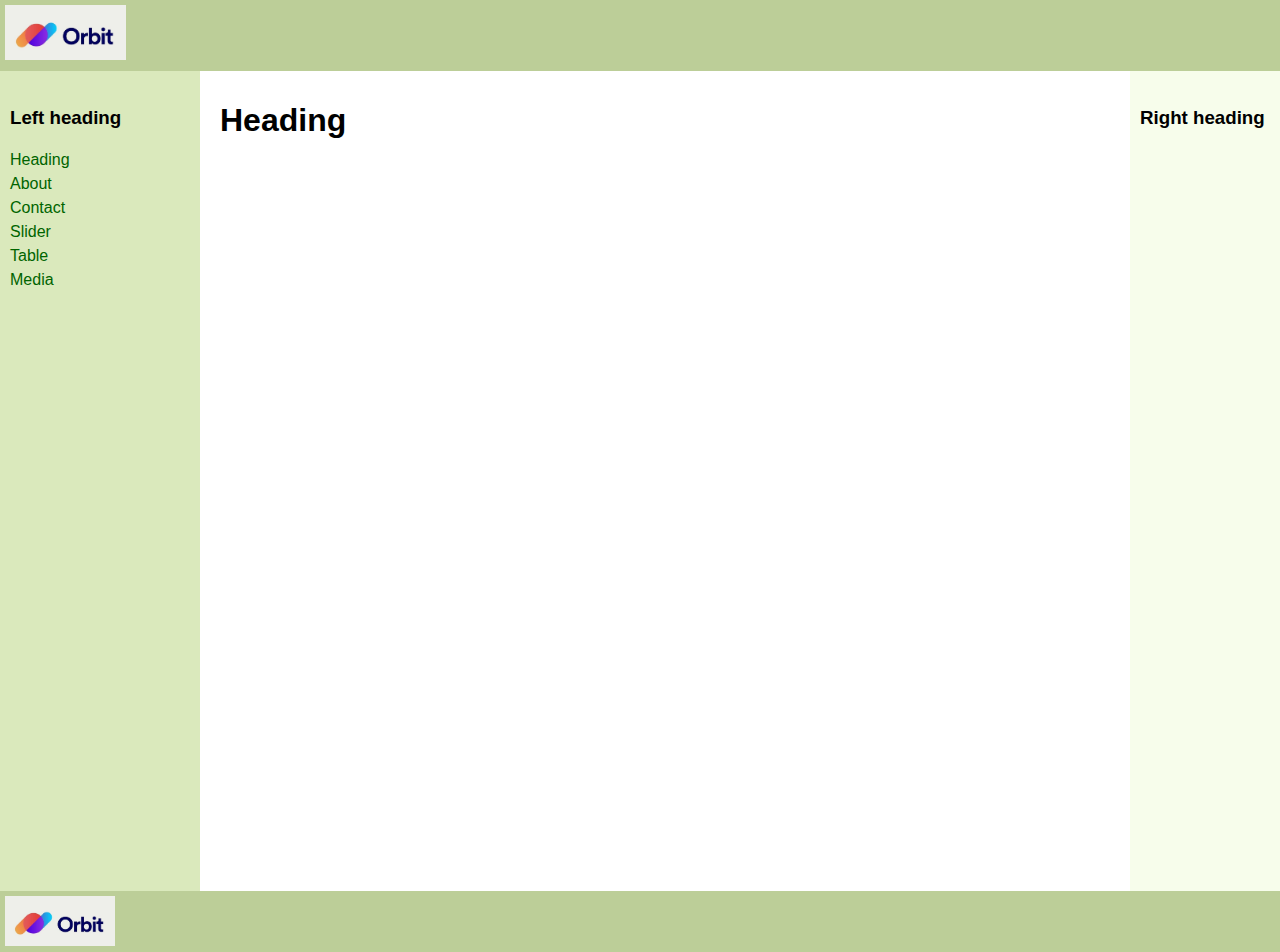
<file: index.html>
<!DOCTYPE html>
<html>
<head>
   <meta http-equiv="Content-Type" content="text/html; charset=UTF-8">
   <title>3 Column Layout</title>
   <link rel="stylesheet" href="assets/css/layout.css">
</head>
<body>
<header class="header"><img src = "assets/img/logo.png" height="55px"></header>
<div class="container">
   <main class="center column">
       <article>
           <h1>Heading</h1>
           <p></p>
       </article>
   </main>
   <nav class="left column">
       <h3>Left heading</h3>
       <ul>
           <li><a href="index.html">Heading</a></li>
           <li><a href="about.html">About</a></li>
           <li><a href="contact.html">Contact</a></li>
           <li><a href="slider.html">Slider</a></li>
           <li><a href="table.html">Table</a></li>
           <li><a href="media.html">Media</a></li>
       </ul>
   </nav>
   <div class="right column">
       <h3>Right heading</h3>
       <p></p>
   </div>
   <div class="push"></div>
</div>
<div class="footer-wrapper">
   <footer class="footer"><img src="assets/img/logo.png" height="50px"></footer>
</div>
</body>
</html>
</file>
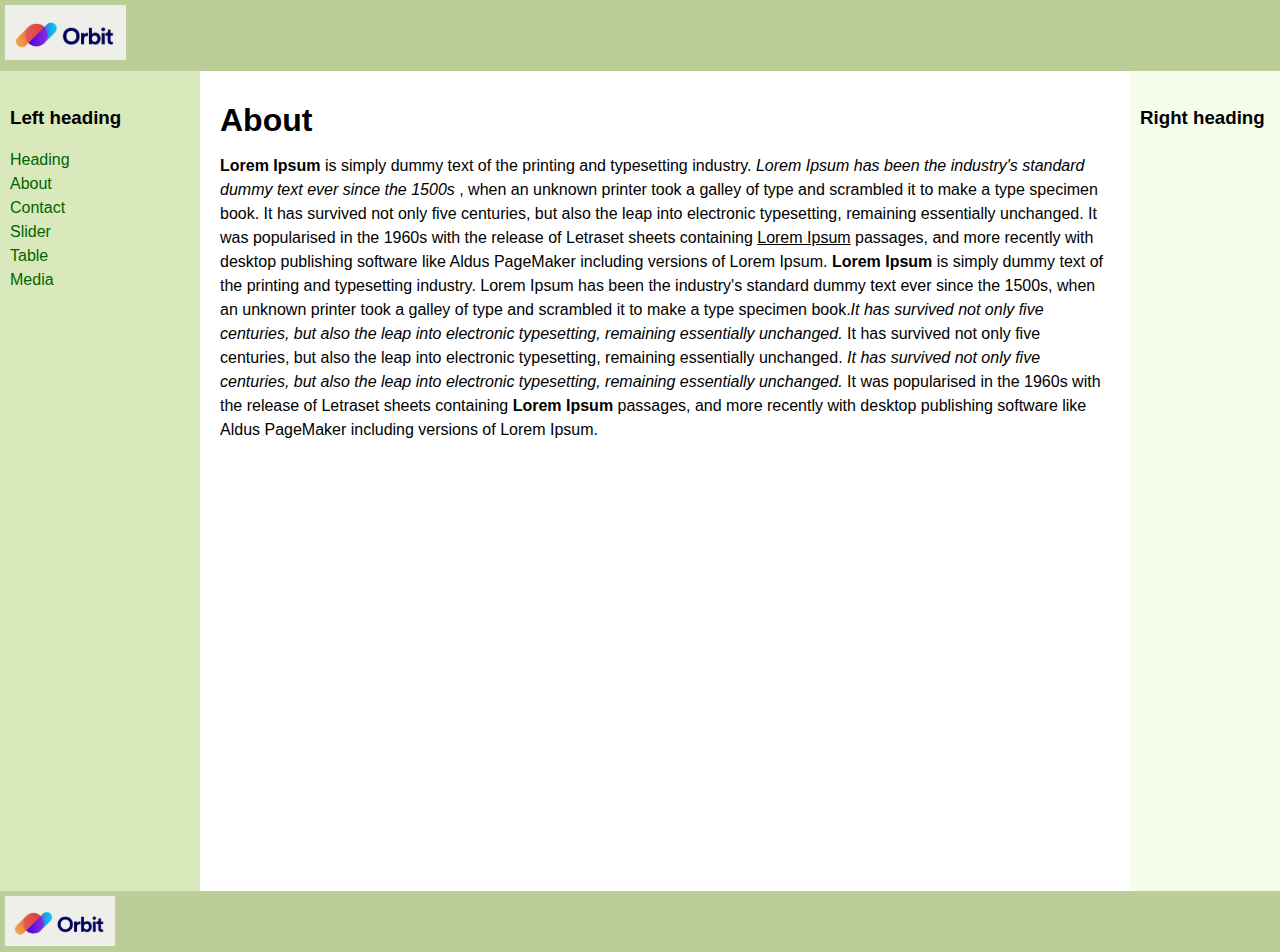
<file: about.html>
<!DOCTYPE html>
<html>
<head>
   <meta http-equiv="Content-Type" content="text/html; charset=UTF-8">
   <title>3 Column Layout</title>
   <link rel="stylesheet" href="assets/css/layout.css">
</head>
<body>
<header class="header"><img src = "assets/img/logo.png" height="55px"></header>
<div class="container">
   <main class="center column">
       <article>
           <h1>About</h1>
           <b>Lorem Ipsum</b> is simply dummy text of the printing and typesetting industry.
            <i>Lorem Ipsum has been the industry's standard dummy text ever since the 1500s</i> ,
            when an unknown printer took a galley of type and scrambled it to make a type specimen book. 
            It has survived not only five centuries, but also the leap into electronic typesetting, 
            remaining essentially unchanged. It was popularised in the 1960s with the release of Letraset sheets 
            containing <u>Lorem Ipsum</u>  passages, and more recently with desktop publishing software like Aldus
            PageMaker including versions of Lorem Ipsum. <strong>Lorem Ipsum</strong>  is simply dummy text 
            of the printing and typesetting industry. Lorem Ipsum has been the industry's standard dummy 
            text ever since the 1500s, when an unknown printer took a galley of type and scrambled it to 
            make a type specimen book.<em>It has survived not only five centuries, but also the leap into 
            electronic typesetting, remaining essentially unchanged.</em> It has survived not only five 
            centuries, but also the leap into electronic typesetting, remaining essentially unchanged. 
            <em>It has survived not only five centuries, but also the leap into electronic typesetting, 
            remaining essentially unchanged.</em>  It was popularised in the 1960s with the release of 
            Letraset sheets containing <strong>Lorem Ipsum</strong>  passages, and more recently with 
            desktop publishing software like Aldus PageMaker including versions of Lorem Ipsum.
		   
       </article>
   </main>
   <nav class="left column">
       <h3>Left heading</h3>
       <ul>
            <li><a href="index.html">Heading</a></li>
            <li><a href="about.html">About</a></li>
            <li><a href="contact.html">Contact</a></li>
            <li><a href="slider.html">Slider</a></li>
            <li><a href="table.html">Table</a></li>
            <li><a href="media.html">Media</a></li>
       </ul>
   </nav>
   <div class="right column">
       <h3>Right heading</h3>
       <p></p>
   </div>
   <div class="push"></div>
</div>
<div class="footer-wrapper">
   <footer class="footer"><img src="assets/img/logo.png" height="50px"></footer>
</div>
</body>
</html>
</file>
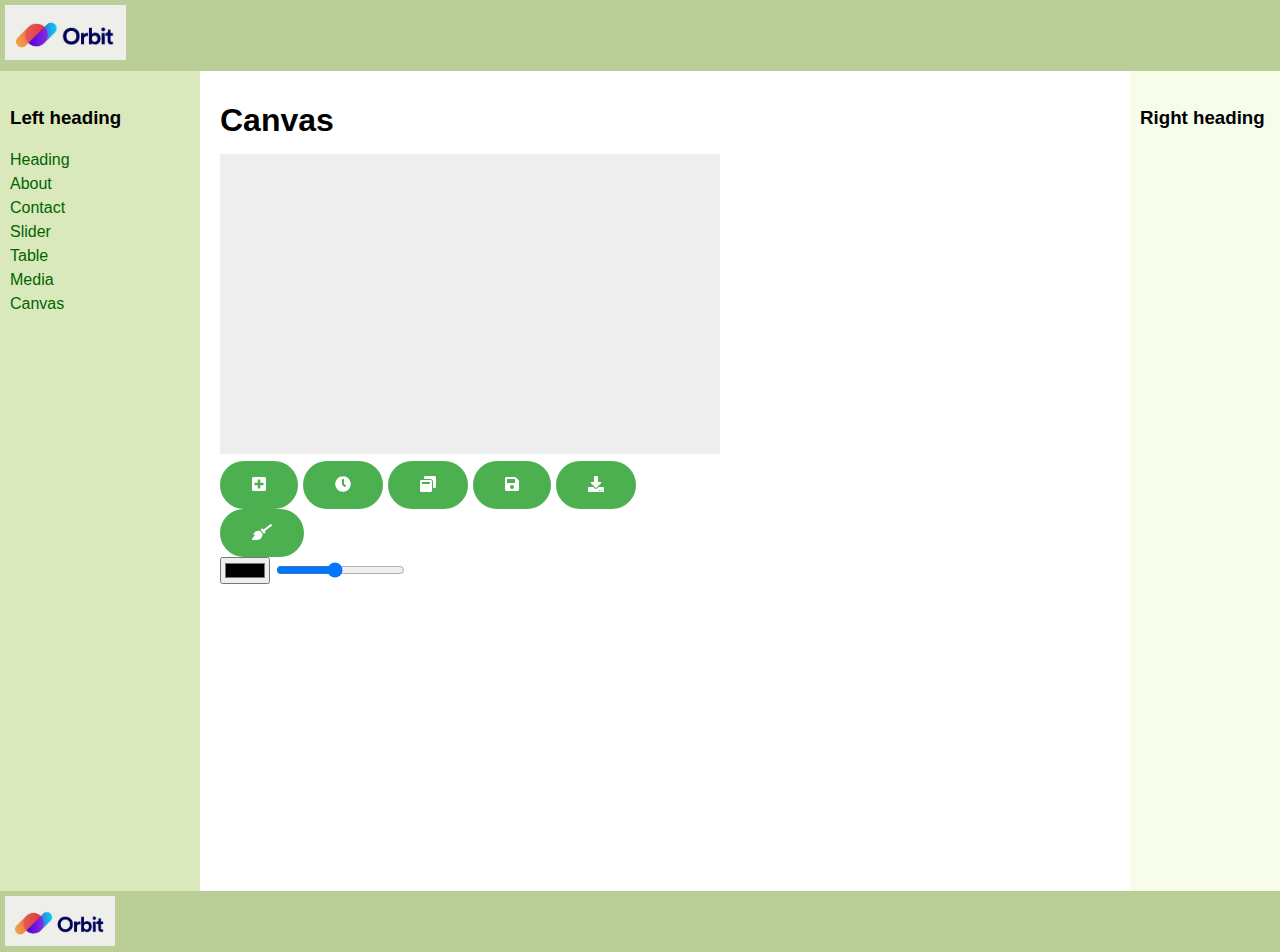
<file: canvas.html>
<!DOCTYPE html>
<html>
<head>
   <meta http-equiv="Content-Type" content="text/html; charset=UTF-8">
   <title>Canvas</title>
   <link rel="stylesheet" href="assets/css/layout.css">
   <link rel="stylesheet" href="assets/css/canvas.css">
      <script>window.onload = function(){
       canvas('#draw', {
            width: 500,
            height: 300,
            strokeWidth: 5,
            strokeColor: "#df4b26"
        })
        
   };       
   </script> 
</head>
<body>
<header class="header"><img src = "assets/img/logo.png" height="55px"></header>
<div class="container">
   <main class="center column">
       <article>
           <h1>Canvas</h1>
           <canvas id="draw"></canvas>
            <div class="toolbar" id="toolbar">

            </div>
            <input type="color" id="color-picker" value = #df4b26/>
            <input type="range" id="brush-picker" value = "5" min = "1" max = "10"/>
           
       </article>
   </main>
   <nav class="left column">
       <h3>Left heading</h3>
       <ul>
           <li><a href="index.html">Heading</a></li>
           <li><a href="about.html">About</a></li>
           <li><a href="contact.html">Contact</a></li>
           <li><a href="slider.html">Slider</a></li>
           <li><a href="table.html">Table</a></li>
           <li><a href="media.html">Media</a></li>
           <li><a href="canvas.html">Canvas</a></li>
       </ul>
   </nav>
   <div class="right column">
       <h3>Right heading</h3>
       <p></p>
   </div>
   <div class="push"></div>
</div>
<div class="footer-wrapper">
   <footer class="footer"><img src="assets/img/logo.png" height="50px"></footer>
</div>
<script src="assets/js/canvas.js"></script>
<script defer src="assets/js/all.js"></script> 
</body>
</html>
</file>
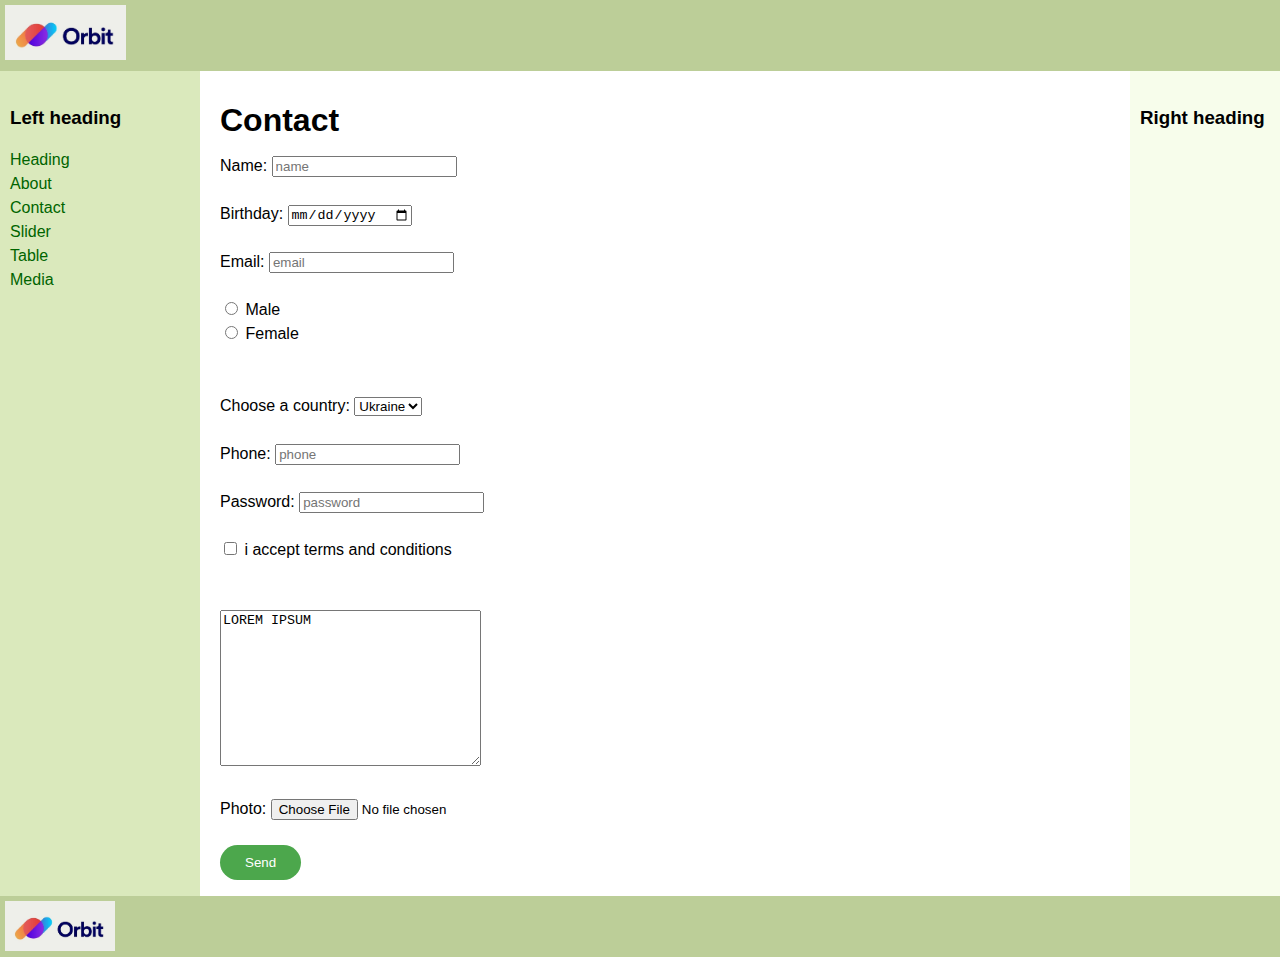
<file: contact.html>
<!DOCTYPE html>
<html>
<head>
   <meta http-equiv="Content-Type" content="text/html; charset=UTF-8">
   <title>3 Column Layout</title>
   <link rel="stylesheet" href="assets/css/layout.css">
</head>
<body>
<header class="header"><img src = "assets/img/logo.png" height="55px"></header>
<div class="container">
   <main class="center column">
       <article>
           <h1>Contact</h1>
           <div>
            <form action="#" id="form1" method="get">
                <label for="name">Name:</label>
                <input type="text" id="name" name="name" placeholder="name"><br><br>
                <label for="brt">Birthday:</label>
                <input type="date" id="brt" name="brt"><br><br>
                <label for="email">Email:</label>
                <input type="email" id="email" name="email" placeholder="email"><br><br>
                <input type="radio" id="male" name="gender" value="male">
                <label for="male">Male</label><br>
                <input type="radio" id="female" name="gender" value="female">
                <label for="female">Female</label><br><br><br>
                <label for="country">Choose a country:</label>
                <select id="country" name="country">
                    <option value="Ukraine">Ukraine</option>
                    <option value="USA">USA</option>
                </select><br><br>
                <label for="phone">Phone:</label>
                <input type="text" id="phone" name="phone" placeholder="phone"><br><br>
                <label for="password">Password:</label>
                <input type="text" id="password" name="password" placeholder="password"><br><br>
                <input type="checkbox" id="conditions" name="conditions" value="true">
                <label for="conditions"> i accept terms and conditions</label><br>
                <br><br>
                <textarea name="message" rows="10" cols="30">LOREM IPSUM</textarea>
                <br><br>
                <label for="photo">Photo:</label>
                <input type="file" id="photo" name="photo" placeholder="photo"><br><br>
                <button type="submit" value="Submit">Send</button> 
             </form>
             
           </div>
       </article>
   </main>
   <nav class="left column">
       <h3>Left heading</h3>
       <ul>
            <li><a href="index.html">Heading</a></li>
            <li><a href="about.html">About</a></li>
            <li><a href="contact.html">Contact</a></li>
            <li><a href="slider.html">Slider</a></li>
            <li><a href="table.html">Table</a></li>
            <li><a href="media.html">Media</a></li>
       </ul>
   </nav>
   <div class="right column">
       <h3>Right heading</h3>
       <p></p>
   </div>
   <div class="push"></div>
</div>
<div class="footer-wrapper">
   <footer class="footer"><img src="assets/img/logo.png" height="50px"></footer>
</div>
</body>
</html>
</file>
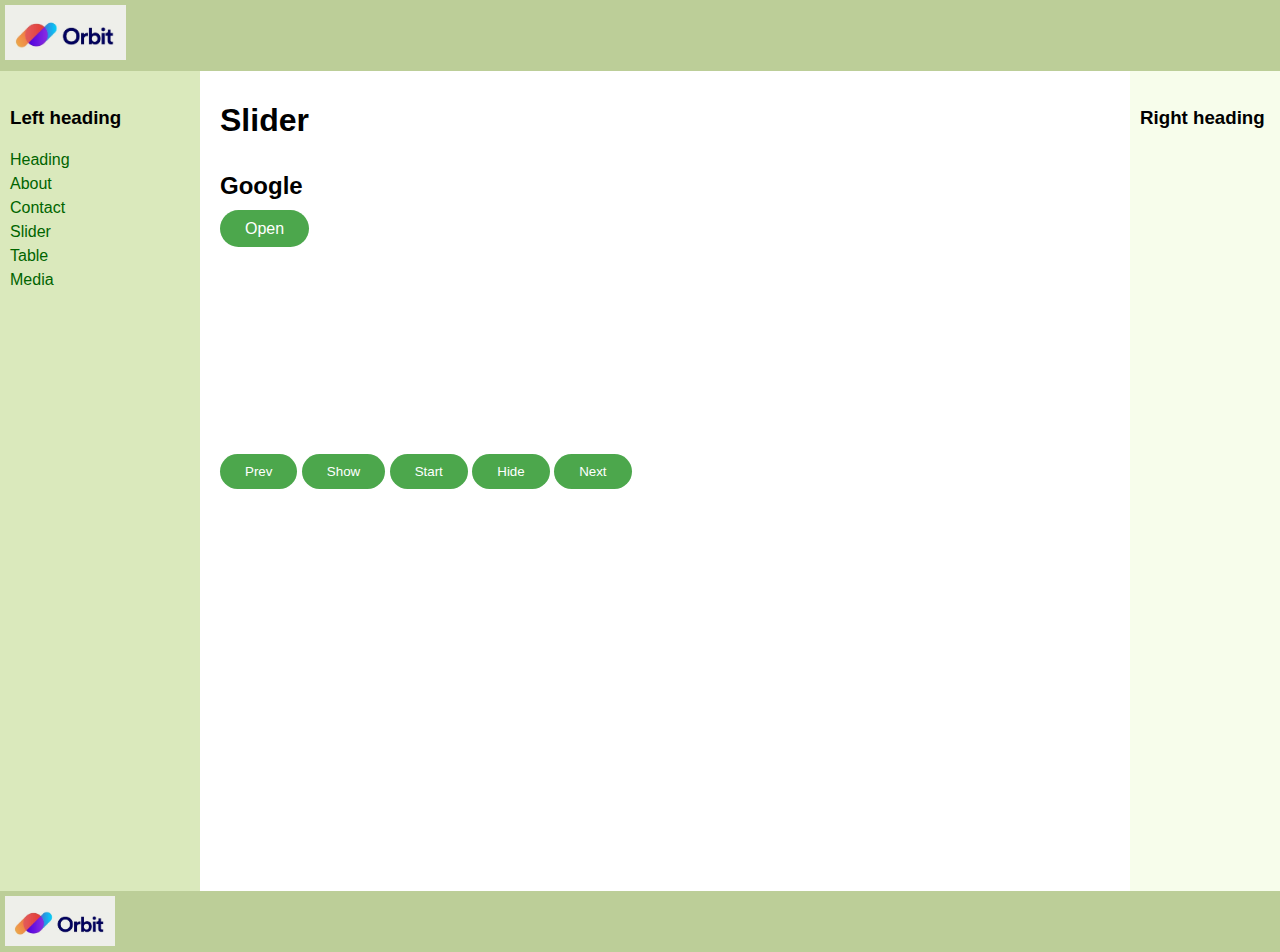
<file: slider.html>
<!DOCTYPE html>
<html>
<head>
   <meta http-equiv="Content-Type" content="text/html; charset=UTF-8">
   <title>Slider</title>
   <link rel="stylesheet" href="assets/css/layout.css">
   
   <script>window.onload = function() {
        // ви можете зробити скільки завгодно слайдів
        let slides = [
            {
                title: "Google",
                background: "https://www.google.com/logos/doodles/2021/thank-you-doctors-nurses-and-medical-workers-september-3-copy-6753651837109323-2xa.gif",
                link: "http://google.com"
            }, {
                title: "Instagram",
                background: "[data-uri]",
                link: "https://www.instagram.com"
            },
            {
                title: "YouTube",
                background: "https://i.pinimg.com/originals/44/5f/e5/445fe5588614949424d1f172fdf5bbdd.gif",
                link: "http://youtube.com"
            }
        ]
        Slider.initSlider(slides);
    };
    </script>   
</head>
<body>
    
<header class="header"><img src = "assets/img/logo.png" height="55px"></header>
<div class="container">
   <main class="center column">  
       <article>
           <h1>Slider</h1>
           <div id="slider"></div>
       </article>
        <div class button>
            <button class = "prev">Prev</button>
            <button class = "show">Show</button>
            <button class = "slideshow">Start</button>
            <button class = "hide">Hide</button>
            <button class = "next">Next</button>
        </div>
   </main>
   <nav class="left column">
       <h3>Left heading</h3>
       <ul>
            <li><a href="index.html">Heading</a></li>
            <li><a href="about.html">About</a></li>
            <li><a href="contact.html">Contact</a></li>
            <li><a href="slider.html">Slider</a></li>
            <li><a href="table.html">Table</a></li>
            <li><a href="media.html">Media</a></li>
       </ul>
   </nav>
   <div class="right column">
       <h3>Right heading</h3>
       <p></p>
   </div>
   <div class="push"></div>
</div>
<div class="footer-wrapper">
   <footer class="footer"><img src="assets/img/logo.png" height="50px"></footer>
</div>
<script src="assets/js/script.js"></script>
</body>
</html>
</file>
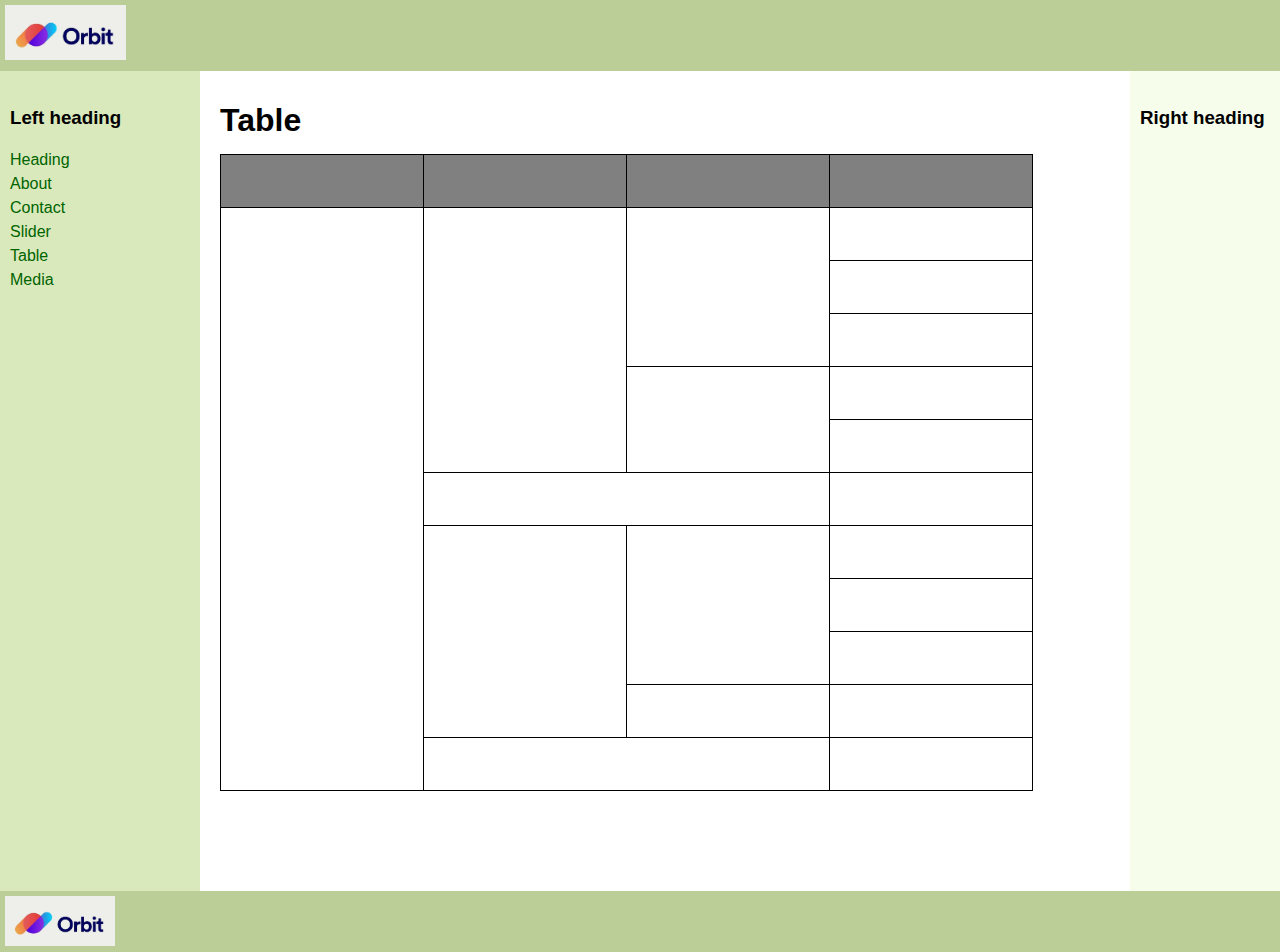
<file: table.html>
<!DOCTYPE html>
<html>
<head>
   <meta http-equiv="Content-Type" content="text/html; charset=UTF-8">
   <title>3 Column Layout</title>
   <link rel="stylesheet" href="assets/css/layout.css">
</head>
<body>
<header class="header"><img src = "assets/img/logo.png" height="55px"></header>

<div class="container">
   <main class="center column">
       <article>
           <h1>Table</h1>
           <table>
            <tr class="tr-header">
                <th></th>
                <th></th>
                <th></th>
                <th></th>
              </tr>
            <tr>
              <td rowspan="11"></td>
              <td rowspan="5"></td>
              <td rowspan="3"></td>
              <td></td>
            </tr>
            <tr>
                <td></td>
            </tr>
            <tr>
                <td></td>
            </tr>
            <tr>
                <td rowspan="2"></td>
                <td></td>
            </tr>
            <tr>
                <td></td>
            </tr>
            <tr>
                <td colspan="2"></td>
                <td></td>
            </tr>
            <tr>
                <td rowspan="4"></td>
                <td rowspan="3"></td>
                <td></td>
            </tr>
            <tr>
                <td></td>
            </tr>
            <tr>
                <td></td>
            </tr>
            <tr>
                <td></td>
                <td></td>
            </tr>
            <tr>
                <td colspan="2"></td>
                <td></td>
            </tr>
           
          </table>         
       </article>
   </main>
   <nav class="left column">
       <h3>Left heading</h3>
       <ul>
            <li><a href="index.html">Heading</a></li>
            <li><a href="about.html">About</a></li>
            <li><a href="contact.html">Contact</a></li>
            <li><a href="slider.html">Slider</a></li>
            <li><a href="table.html">Table</a></li>
            <li><a href="media.html">Media</a></li>
       </ul>
   </nav>
   <div class="right column">
       <h3>Right heading</h3>
       <p></p>
   </div>
   <div class="push"></div>
</div>
<div class="footer-wrapper">
   <footer class="footer"><img src="assets/img/logo.png" height="50px"></footer>
</div>
</body>
</html>
</file>
<file: assets/css/layout.css>
html, body {
   height: 100%;
   margin: 0;
}
body {
   margin: 0;
   padding: 0;
   font-family:Sans-serif;
   line-height: 1.5em;
}
td, th {
   width: 200px;
   height: 50px;
}
.tr-header {
   background-color: gray;
}
table, tr, th, td {
   border: 1px solid black;
   border-collapse: collapse;
}


.footer,
.push {
   height: 50px;
}

.container {
   padding-left: 200px;
   padding-right: 190px;
   min-height: calc(100% - 80px);
   /* margin-bottom: -50px; */
}

.container .column {
   position: relative;
   float: left;
}

.center {
   padding: 10px 20px;
   width: 100%;
}

.left {
   width: 180px;
   padding: 0 10px;
   right: 240px;
   margin-left: -100%;
}

.right {
   width: 130px;
   padding: 0 10px;
   margin-right: -100%;
}

.footer {
   clear: both;
}
.container {
   overflow: hidden;
}
.container .column {
   padding-bottom: 1001em;
   margin-bottom: -1000em;
}

.footer-wrapper {
   float: left;
   position: relative;
   width: 100%;
   background: #fff;
}

p {
   color: #555;
}
nav ul {
   list-style-type: none;
   margin: 0;
   padding: 0;
}
nav ul a {
   color: darkgreen;
   text-decoration: none;
}
.header, .footer {
   font-size: large;
   padding: 0.3em;
   background: #BCCE98;
}
.header{
   height: 60px;
}

.left {
   background: #DAE9BC;
}
.right {
   background: #F7FDEB;
}
.center {
   background: #fff;
}
.container .column {
   padding-top: 1em;
}
#slider{
   overflow: hidden;
   position: relative;
   width: 100%;
   height: 300px;
}

a.link {
   padding: 10px 25px;
   background-color: #4CA74C;
   color: #fff;
   border-radius: 25px;
   text-decoration: none;
}

.singleSlide {
   background-size: cover;
   height: 300px;
   position: absolute;
   left: 100%;
   width: 100%;
   top: 0;
}
/* стилі для анімації нижче */

@-webkit-keyframes slideIn {
   100% { left: 0; }
}

@keyframes slideIn {
   100% { left: 0; }
}

.slideInRight {
   left: -100%;
   -webkit-animation: slideIn 1s forwards;
   animation: slideIn 1s forwards;
}

.slideInLeft {
   left: 100%;
   -webkit-animation: slideIn 1s forwards;
   animation: slideIn 1s forwards;
}

@-webkit-keyframes slideOutLeft {
   100% { left: -100%; }
}

@keyframes slideOutLeft {
   100% { left: -100%; }
}

.slideOutLeft {
   -webkit-animation: slideOutLeft 1s forwards;
   animation: slideOutLeft 1s forwards;
}

@-webkit-keyframes slideOutRight {
   100% { left: 100%; }
}

@keyframes slideOutRight {
   100% { left: 100%; }
}

.slideOutRight {
   -webkit-animation: slideOutRight 1s forwards;
   animation: slideOutRight 1s forwards;
}
 button {
   padding: 10px 25px; 
   background-color: #4CA74C;
   color: #fff;
   border-radius: 25px;
   border: 0;
   text-decoration: none;
}
</file>
<file: assets/css/canvas.css>
.canvas{
    background: #eee;
 }
.btn{
    background-color: #4CAF50; /* Green */
    border: none;
    color: white;
    padding: 15px 32px;
    text-align: center;
    text-decoration: none;
    display: inline-block;
    font-size: 16px;
    cursor: pointer;
    margin-right: 5px;
 }
.toolbar {
    width: 500px;
    display: flex;
    justify-content: flex-start;
    flex-wrap: wrap;
 }
</file>
